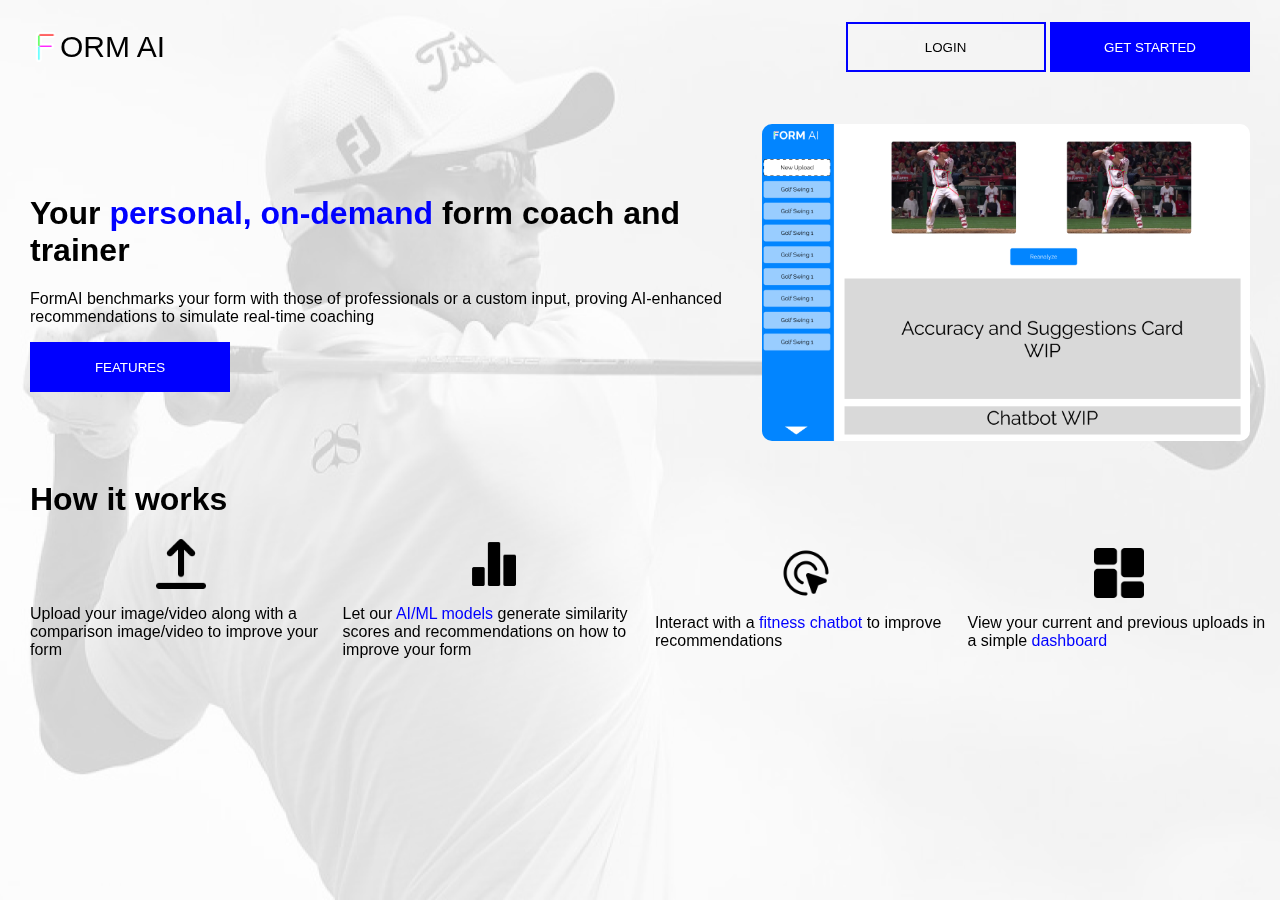
<file: homepage.html>
<!DOCTYPE html>
<html lang="en">
<head>
    <meta charset="UTF-8">
    <meta name="viewport" content="width=device-width, initial-scale=1.0">
    <title>ORM AI</title>
    <link rel="stylesheet" href="homepage.css">
</head>
<body>
    <img id="background-image" src="resources/background.png" alt="">
    <div class="header">
        <div class="logo">
            <img src="resources/FormAI_Logo.png" alt="FormAI Logo" width="30px" height="30px">
            <p>ORM AI</p>
        </div>
        <nav>
            <button class="login-button">LOGIN</button>
            <button class="get-started-button" onclick="window.location.href='dashboard.html';">GET STARTED</button>
        </nav>
    </div>
    <div id="main-content">
        <div id="main-content-left">
            <div id="intro">
                <h1>Your <span class="highlight">personal, on-demand</span> form coach and trainer</h1>
                <p>FormAI benchmarks your form with those of professionals or a custom input, proving AI-enhanced recommendations to simulate real-time coaching</p>
                <button class="features-button">FEATURES</button>
            </div>
        </div>
        <div id="main-content-right">
            <img src="resources/dashboard-preview.png" alt="Dashboard Preview">
        </div>
    </div>
    <br>
    <div id="how-it-works">
        <h1>How it works</h1>
        <div id="step-list">
            <div class="step">
                <img src="resources/upload.png" alt="">
                <p>Upload your image/video along with a comparison image/video to improve your form</p>
            </div>
            <div class="step">
                <img src="resources/graph.png" alt="">
                <p>Let our <span class="highlight">AI/ML models </span>generate similarity scores and recommendations on how to improve your form</p>
            </div>
            <div class="step">
                <img src="resources/interactive.png" alt="">
                <p>Interact with a <span class="highlight">fitness chatbot</span> to improve recommendations</p>
            </div>
            <div class="step">
                <img src="resources/dashboard.png" alt="">
                <p>View your current and previous uploads in a simple <span class="highlight">dashboard</span></p>
            </div>
        </div>
</body>
</html>
</file>
<file: homepage.css>
body {
    font-family: Arial, sans-serif;
    padding: 0;
    margin: 0;
}

.highlight {
    color: blue; /* Change the color to whatever you prefer */
}

#background-image {
    position: fixed; /* Changes from absolute to fixed */
    z-index: -1;
    width: 100%;
    height: 100vh; /* Ensures the height is exactly the height of the viewport */
}

.header {
    display: flex;
    align-items: center;
    justify-content: space-between; /* This will push the nav to the right */
}

.logo {
    display: flex;
    align-items: center;
    font-size: 30px;
    padding-left: 30px;
}

.header nav {
    padding-right: 30px;

}

.login-button, .get-started-button, .features-button{
    width: 200px;
    height: 50px;
    border: none;
    cursor: pointer;
}

.login-button{
    background-color: transparent;
    border: 2px solid blue;
}

.get-started-button, .features-button {
    background-color: blue;
    color: white;
}

#main-content {
    display: flex;
    padding: 30px 30px 0px 30px;
}

#main-content-left {
    width: 60%; /* Assigns each child div 50% of the parent's width */
    display: flex;
    flex-direction: column;
    justify-content: center; /* Centers the content vertically */
}

#main-content-right {
    width: 40%; /* Assigns each child div 50% of the parent's width */
    display: flex;
    flex-direction: column;
    justify-content: center; /* Centers the content vertically */

}

#main-content-left p {
    size: 18px;
}

#main-content-right img {
    width: 100%; /* Makes the image take up 100% of the div's width */
    height: auto; /* Keeps the height proportional to the width */
    border-radius: 10px;
}

#how-it-works {
    display: flex;
    flex-direction: column;
    padding-left: 30px;
}

#step-list {
    display: flex;
    flex-direction: row;
    /* padding: 30px; */
}

.step {
    padding-right: 10px;
    width: 25%;
    display: flex;
    flex-direction: column; /* Stacks the flex items vertically */
    align-items: center; /* Horizontally centers the flex items in the container */
    justify-content: center; /* Vertically centers the flex items in the container */
}


.step img {
    width: 50px;
    height: 50px;
}
</file>
